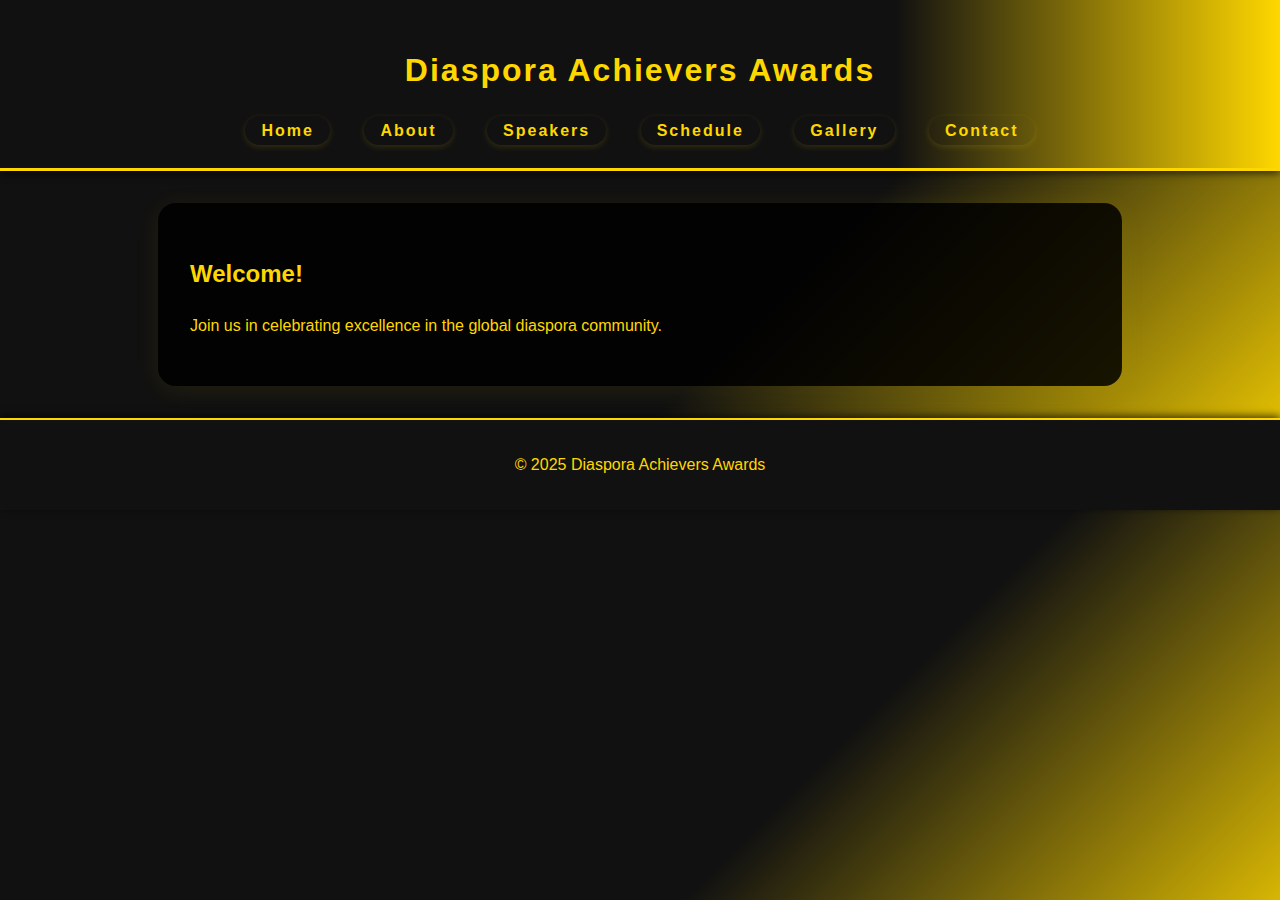
<file: index.html>
<!DOCTYPE html>
<html lang="en">
<head>
    <meta charset="UTF-8">
    <meta name="viewport" content="width=device-width, initial-scale=1.0">
    <title> African Diaspora Achievers Awards</title>
    <link rel="stylesheet" href="css/style.css">
</head>
<body>
    <header>
        <h1>Diaspora Achievers Awards</h1>
        <nav>
            <a href="index.html">Home</a>
            <a href="about.html">About</a>
            <a href="speakers.html">Speakers</a>
            <a href="schedule.html">Schedule</a>
            <a href="gallery.html">Gallery</a>
            <a href="contact.html">Contact</a>
        </nav>
    </header>

    <main>
        <section>
            <h2>Welcome!</h2>
            <p>Join us in celebrating excellence in the global diaspora community.</p>
        </section>
    </main>

    <footer>
        <p>&copy; 2025 Diaspora Achievers Awards</p>
    </footer>
</body>
</html>
</file>
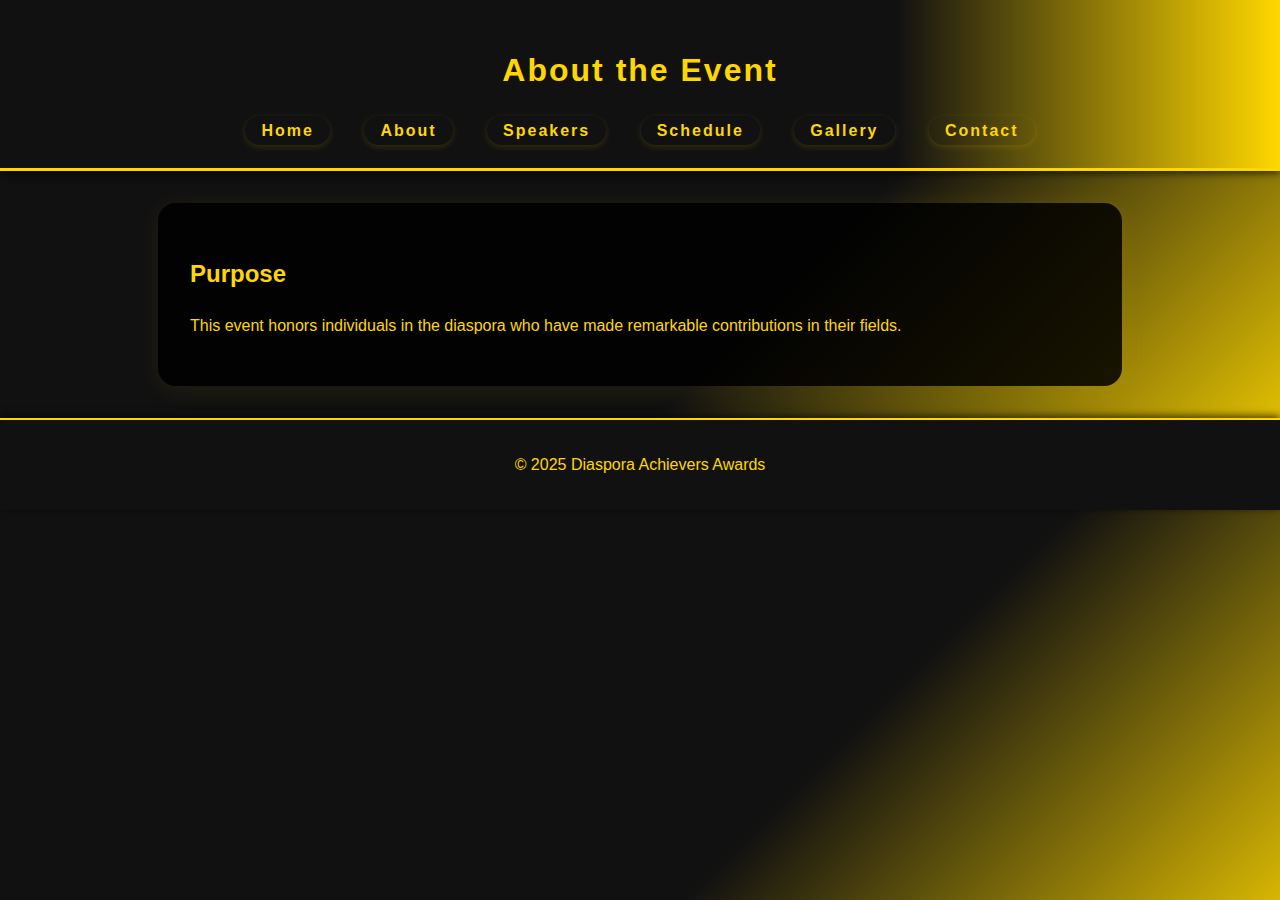
<file: about.html>
<!DOCTYPE html>
<html lang="en">
<head>
    <meta charset="UTF-8">
    <meta name="viewport" content="width=device-width, initial-scale=1.0">
    <title>About - African Diaspora Achievers Awards</title>
    <link rel="stylesheet" href="css/style.css">
</head>
<body>
    <header>
        <h1>About the Event</h1>
        <nav>
            <a href="index.html">Home</a>
            <a href="about.html">About</a>
            <a href="speakers.html">Speakers</a>
            <a href="schedule.html">Schedule</a>
            <a href="gallery.html">Gallery</a>
            <a href="contact.html">Contact</a>
        </nav>
    </header>
    <main>
        <section>
            <h2>Purpose</h2>
            <p>This event honors individuals in the diaspora who have made remarkable contributions in their fields.</p>
        </section>
    </main>
    <footer>
        <p>&copy; 2025 Diaspora Achievers Awards</p>
    </footer>
</body>
</html>
</file>
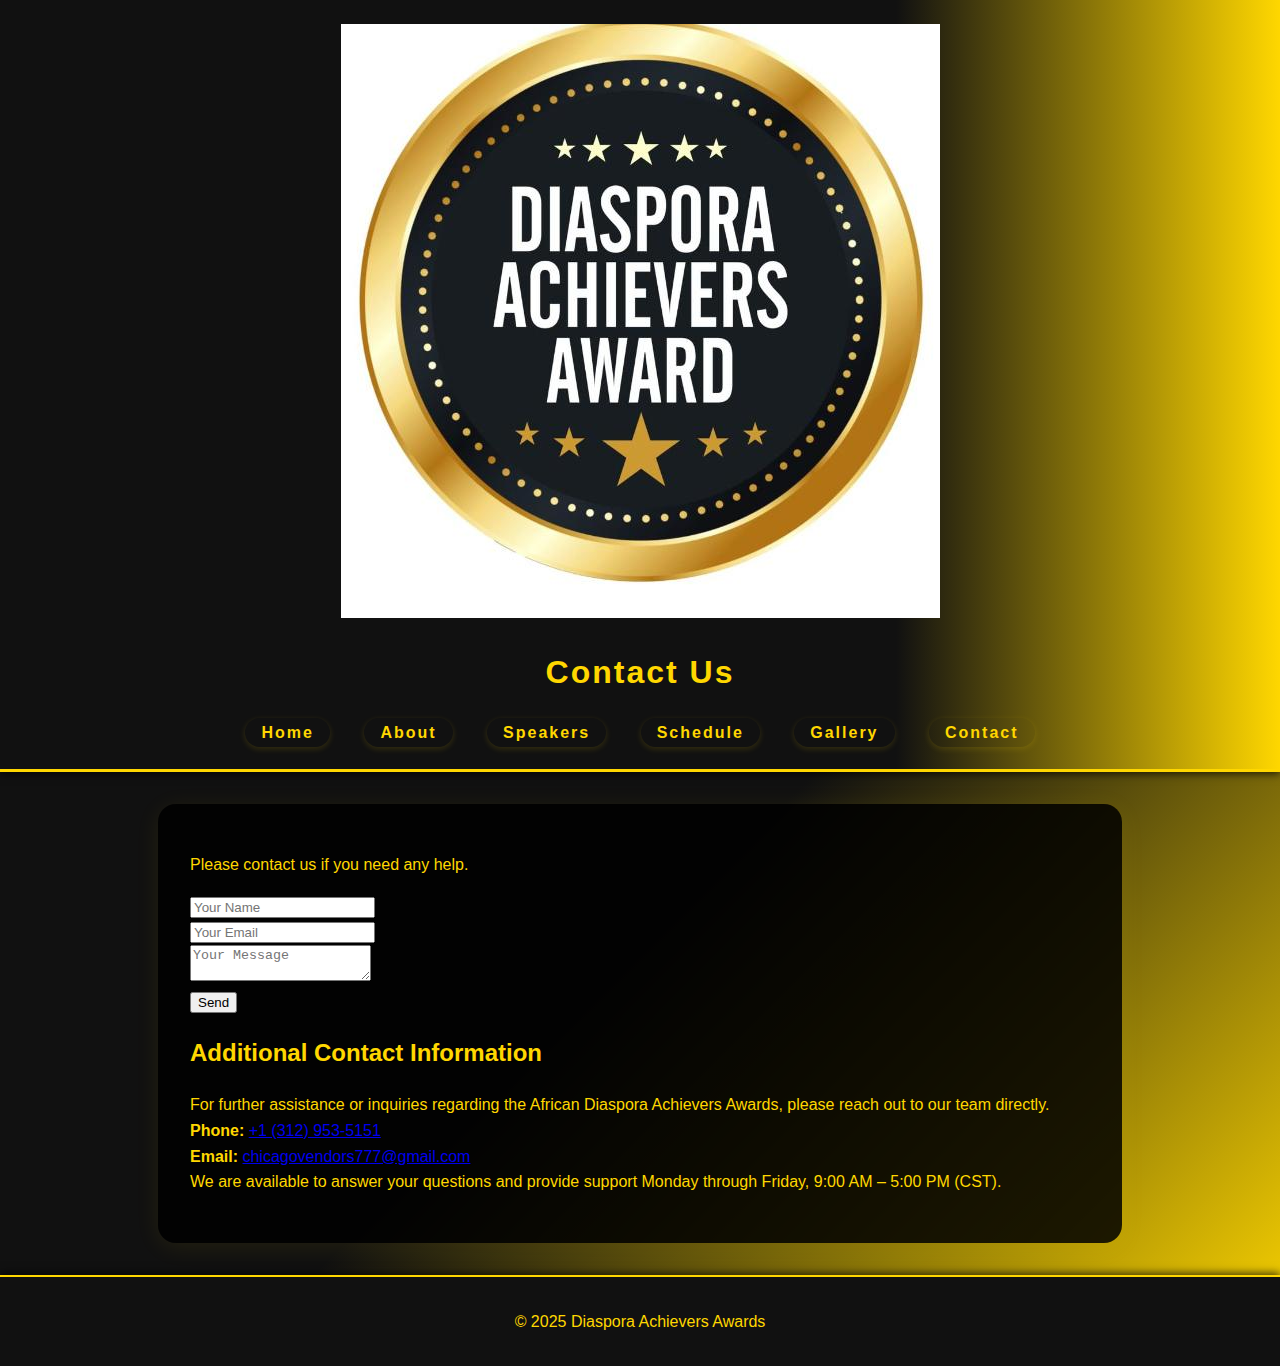
<file: contact.html>
<!DOCTYPE html>
<html lang="en">
<head>
    <meta charset="UTF-8">
    <meta name="viewport" content="width=device-width, initial-scale=1.0">
    <title>Contact - African Diaspora Achievers Awards</title>
        <meta name="description" content="Celebrate excellence in the global diaspora community at the African Diaspora Achievers Awards in Chicago. Discover speakers, schedule, gallery, and more.">
    <meta name="keywords" content="African Diaspora, Achievers Awards, Chicago, Diaspora Event, Community, Speakers, Culture, Networking, Business, Excellence">
    <meta name="author" content="African Diaspora Achievers Awards Team">
    <meta property="og:title" content="African Diaspora Achievers Awards | Chicago Diaspora Event">
    <meta property="og:description" content="Join us in celebrating excellence in the global diaspora community. Explore speakers, schedule, gallery, and connect with leaders.">
    <meta property="og:type" content="website">
    <meta property="og:url" content="https://notheree.github.io/event-website/contact.html">
    <meta property="og:image" content="https://notheree.github.io/event-website/images/logo.jpg">
    <link rel="canonical" href="https://notheree.github.io/event-website/contact.html">
    <link rel="stylesheet" href="css/style.css">
    <script src="js/script.js" defer></script>
        <!-- Favicon for browser tab -->
    <link rel="icon" type="image/png" href="images/logo.jpg">
</head>
<body>
    <header>
        <!-- Logo Section -->
        <div class="logo-container">
            <img src="images\logo.jpg" alt="Diaspora Achievers Awards Logo" class="site-logo">
        </div>
        <h1>Contact Us</h1>
        <nav>
            <a href="index.html">Home</a>
            <a href="about.html">About</a>
            <a href="speakers.html">Speakers</a>
            <a href="schedule.html">Schedule</a>
            <a href="gallery.html">Gallery</a>
            <a href="contact.html">Contact</a>
        </nav>
    </header>
    <main>
        <p>Please contact us if you need any help.</p>
    <form action="https://formspree.io/f/mdklydwg" method="POST">
        <input type="text" name="name" placeholder="Your Name" required><br>
        <input type="email" name="email" placeholder="Your Email" required><br>
        <textarea name="message" placeholder="Your Message" required></textarea><br>
        <button type="submit">Send</button>
    </form>
        <div class="contact-info">
            <h2>Additional Contact Information</h2>
            <p>
                For further assistance or inquiries regarding the African Diaspora Achievers Awards, please reach out to our team directly.<br>
                <strong>Phone:</strong> <a href="tel:+13129535151">+1 (312) 953-5151</a><br>
                <strong>Email:</strong> <a href="mailto:chicagovendors777@gmail.com">chicagovendors777@gmail.com</a><br>
                We are available to answer your questions and provide support Monday through Friday, 9:00 AM – 5:00 PM (CST).
            </p>
        </div>
    </main>
    <footer>
        <p>&copy; 2025 Diaspora Achievers Awards</p>
    </footer>
</body>
</html>
</file>
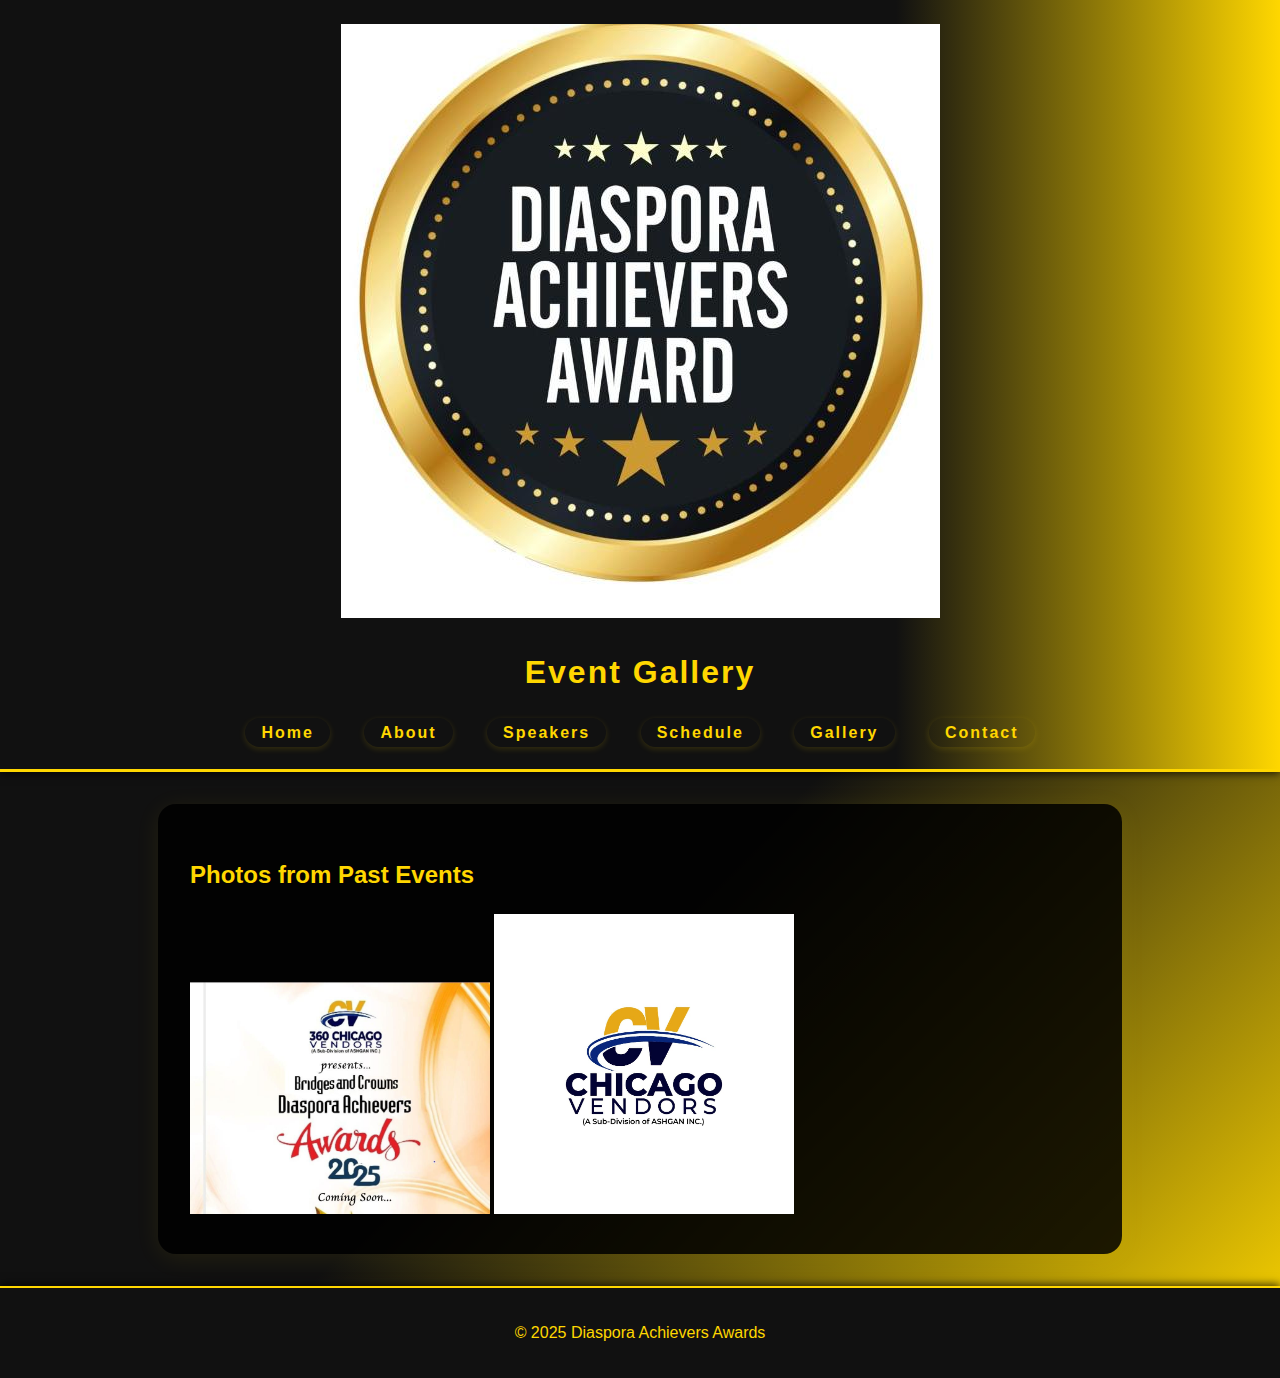
<file: gallery.html>
<!DOCTYPE html>
<html lang="en">
<head>
    <meta charset="UTF-8">
    <meta name="viewport" content="width=device-width, initial-scale=1.0">
    <title>Gallery - African Diaspora Achievers Awards</title>
        <meta name="description" content="Celebrate excellence in the global diaspora community at the African Diaspora Achievers Awards in Chicago. Discover speakers, schedule, gallery, and more.">
    <meta name="keywords" content="African Diaspora, Achievers Awards, Chicago, Diaspora Event, Community, Speakers, Culture, Networking, Business, Excellence">
    <meta name="author" content="African Diaspora Achievers Awards Team">
    <meta property="og:title" content="African Diaspora Achievers Awards | Chicago Diaspora Event">
    <meta property="og:description" content="Join us in celebrating excellence in the global diaspora community. Explore speakers, schedule, gallery, and connect with leaders.">
    <meta property="og:type" content="website">
    <meta property="og:url" content="https://notheree.github.io/event-website/gallery.html">
    <meta property="og:image" content="https://notheree.github.io/event-website/images/logo.jpg">
    <link rel="canonical" href="https://notheree.github.io/event-website/gallery.html">
    <link rel="stylesheet" href="css/style.css">
        <!-- Favicon for browser tab -->
    <link rel="icon" type="image/png" href="images/logo.jpg">
</head>
<body>
    <header>
        <!-- Logo Section -->
        <div class="logo-container">
            <img src="images\logo.jpg" alt="Diaspora Achievers Awards Logo" class="site-logo">
        </div>
        <h1>Event Gallery</h1>
        <nav>
            <a href="index.html">Home</a>
            <a href="about.html">About</a>
            <a href="speakers.html">Speakers</a>
            <a href="schedule.html">Schedule</a>
            <a href="gallery.html">Gallery</a>
            <a href="contact.html">Contact</a>
        </nav>
    </header>
    <main>
        <section>
            <h2>Photos from Past Events</h2>
            <img src="images/event1.jpg" alt="Event 1" width="300">
            <img src="images/event2.jpg" alt="Event 2" width="300">
        </section>
    </main>
    <footer>
        <p>&copy; 2025 Diaspora Achievers Awards</p>
    </footer>
</body>
</html>
</file>
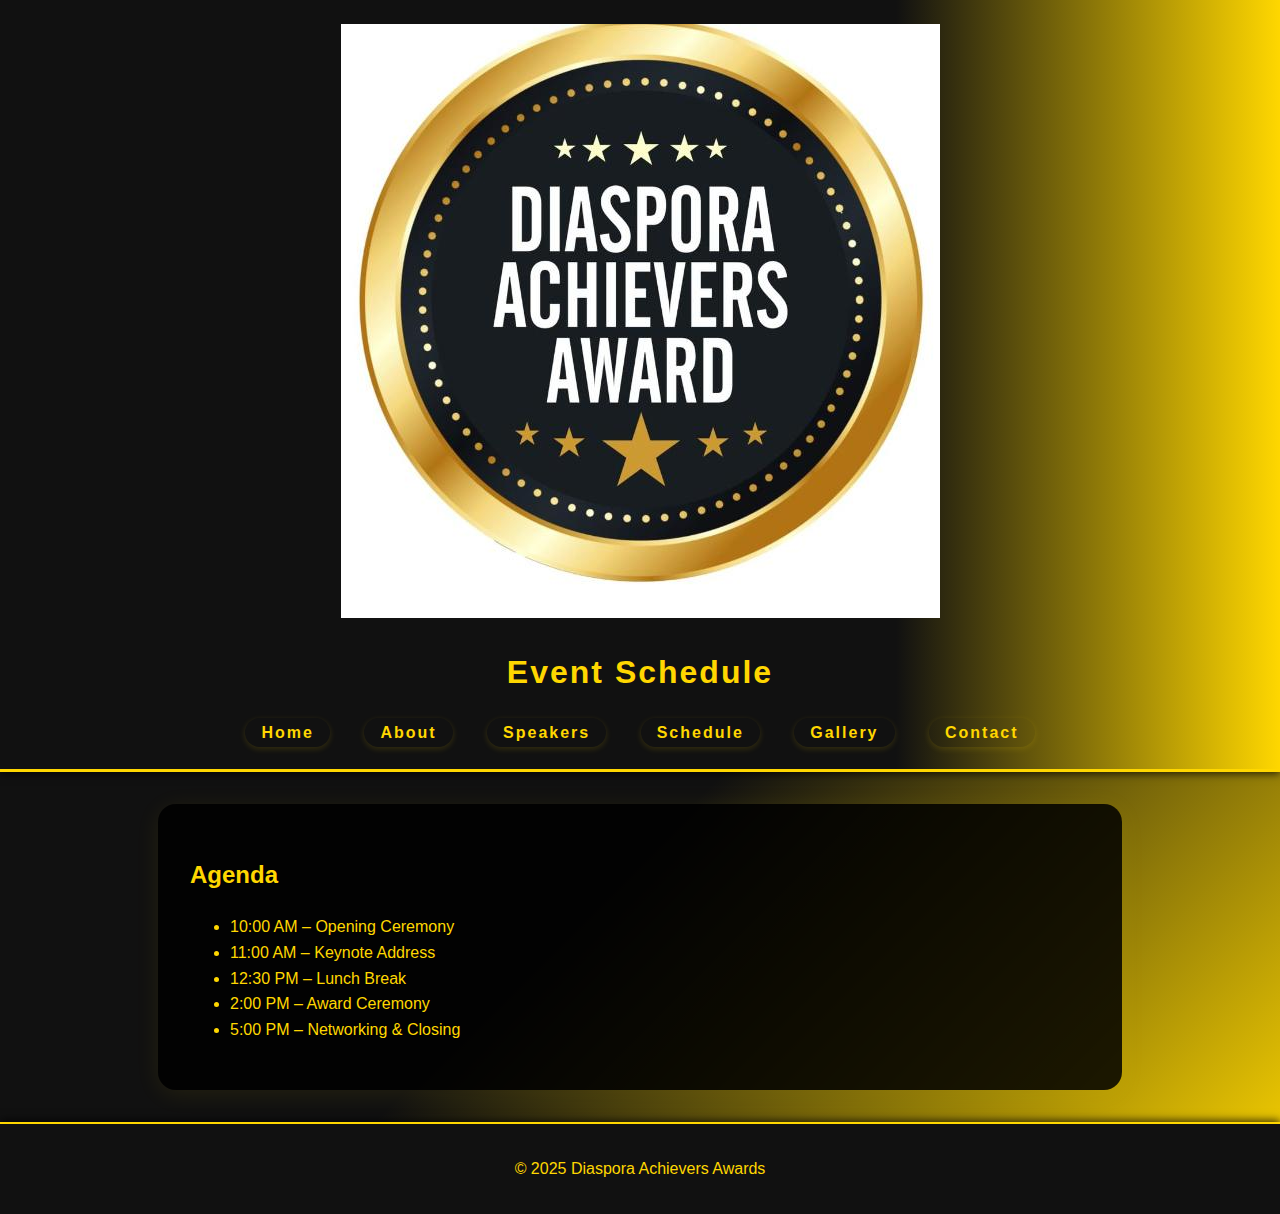
<file: schedule.html>
<!DOCTYPE html>
<html lang="en">
<head>
    <meta charset="UTF-8">
    <meta name="viewport" content="width=device-width, initial-scale=1.0">
    <title>Schedule - African Diaspora Achievers Awards</title
    <meta name="description" content="Celebrate excellence in the global diaspora community at the African Diaspora Achievers Awards in Chicago. Discover speakers, schedule, gallery, and more.">
    <meta name="keywords" content="African Diaspora, Achievers Awards, Chicago, Diaspora Event, Community, Speakers, Culture, Networking, Business, Excellence">
    <meta name="author" content="African Diaspora Achievers Awards Team">
    <meta property="og:title" content="African Diaspora Achievers Awards | Chicago Diaspora Event">
    <meta property="og:description" content="Join us in celebrating excellence in the global diaspora community. Explore speakers, schedule, gallery, and connect with leaders.">
    <meta property="og:type" content="website">
    <meta property="og:url" content="https://notheree.github.io/event-website/schedule.html">
    <meta property="og:image" content="https://notheree.github.io/event-website/images/logo.jpg">
    <link rel="canonical" href="https://notheree.github.io/event-website/schedule.html">
    <link rel="stylesheet" href="css/style.css">
        <!-- Favicon for browser tab -->
    <link rel="icon" type="image/png" href="images/logo.jpg">
</head>
<body>
    <header>
        <!-- Logo Section -->
        <div class="logo-container">
            <img src="images\logo.jpg" alt="Diaspora Achievers Awards Logo" class="site-logo">
        </div>
        <h1>Event Schedule</h1>
        <nav>
            <a href="index.html">Home</a>
            <a href="about.html">About</a>
            <a href="speakers.html">Speakers</a>
            <a href="schedule.html">Schedule</a>
            <a href="gallery.html">Gallery</a>
            <a href="contact.html">Contact</a>
        </nav>
    </header>
    <main>
        <section>
            <h2>Agenda</h2>
            <ul>
                <li>10:00 AM – Opening Ceremony</li>
                <li>11:00 AM – Keynote Address</li>
                <li>12:30 PM – Lunch Break</li>
                <li>2:00 PM – Award Ceremony</li>
                <li>5:00 PM – Networking & Closing</li>
            </ul>
        </section>
    </main>
    <footer>
        <p>&copy; 2025 Diaspora Achievers Awards</p>
    </footer>
</body>
</html>
</file>
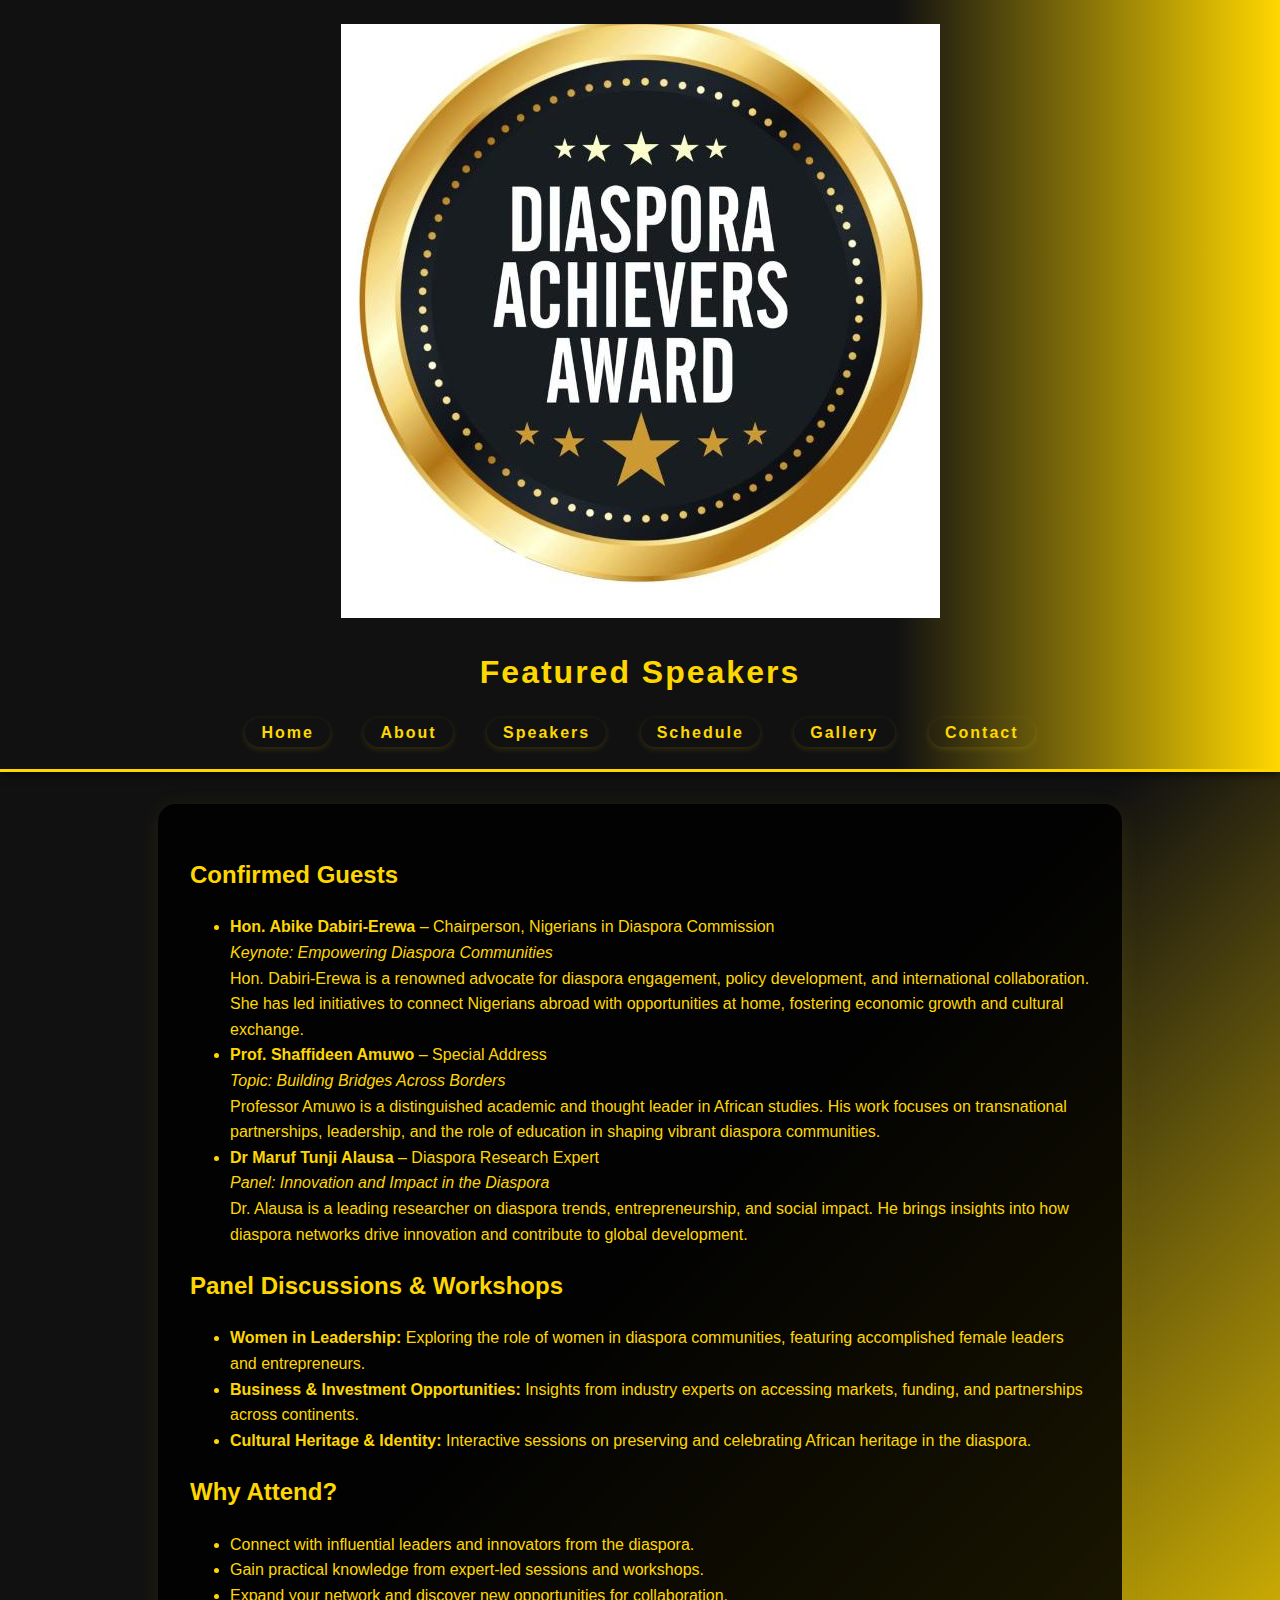
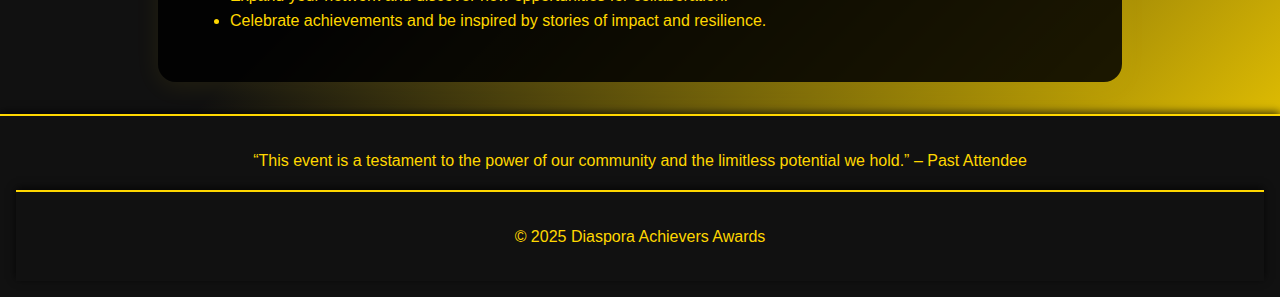
<file: speakers.html>
<!DOCTYPE html>
<html lang="en">
<head>
    <meta charset="UTF-8">
    <meta name="viewport" content="width=device-width, initial-scale=1.0">
    <title>Speakers - African Diaspora Achievers Awards</title>
     <meta name="description" content="Celebrate excellence in the global diaspora community at the African Diaspora Achievers Awards in Chicago. Discover speakers, schedule, gallery, and more.">
    <meta name="keywords" content="African Diaspora, Achievers Awards, Chicago, Diaspora Event, Community, Speakers, Culture, Networking, Business, Excellence">
    <meta name="author" content="African Diaspora Achievers Awards Team">
    <meta property="og:title" content="African Diaspora Achievers Awards | Chicago Diaspora Event">
    <meta property="og:description" content="Join us in celebrating excellence in the global diaspora community. Explore speakers, schedule, gallery, and connect with leaders.">
    <meta property="og:type" content="website">
    <meta property="og:url" content="https://notheree.github.io/event-website/speakers.html">
    <meta property="og:image" content="https://notheree.github.io/event-website/images/logo.jpg">
    <link rel="canonical" href="https://notheree.github.io/event-website/speakers.html">
    <link rel="stylesheet" href="css/style.css">
        <!-- Favicon for browser tab -->
    <link rel="icon" type="image/png" href="images/logo.jpg">
</head>
<body>
    <header>
        <!-- Logo Section -->
        <div class="logo-container">
            <img src="images\logo.jpg" alt="Diaspora Achievers Awards Logo" class="site-logo">
        </div>
        <h1>Featured Speakers</h1>
        <nav>
            <a href="index.html">Home</a>
            <a href="about.html">About</a>
            <a href="speakers.html">Speakers</a>
            <a href="schedule.html">Schedule</a>
            <a href="gallery.html">Gallery</a>
            <a href="contact.html">Contact</a>
        </nav>
    </header>
    <main>
        <section>
            <h2>Confirmed Guests</h2>
            <ul class="speaker-list">
                <li>
                    <strong>Hon. Abike Dabiri-Erewa</strong> – Chairperson, Nigerians in Diaspora Commission<br>
                    <em>Keynote: Empowering Diaspora Communities</em><br>
                    Hon. Dabiri-Erewa is a renowned advocate for diaspora engagement, policy development, and international collaboration. She has led initiatives to connect Nigerians abroad with opportunities at home, fostering economic growth and cultural exchange.
                </li>
                <li>
                    <strong>Prof. Shaffideen Amuwo</strong> – Special Address<br>
                    <em>Topic: Building Bridges Across Borders</em><br>
                    Professor Amuwo is a distinguished academic and thought leader in African studies. His work focuses on transnational partnerships, leadership, and the role of education in shaping vibrant diaspora communities.
                </li>
                <li>
                    <strong>Dr Maruf Tunji Alausa</strong> – Diaspora Research Expert<br>
                    <em>Panel: Innovation and Impact in the Diaspora</em><br>
                    Dr. Alausa is a leading researcher on diaspora trends, entrepreneurship, and social impact. He brings insights into how diaspora networks drive innovation and contribute to global development.
                </li>
            </ul>
        </section>
        <section>
            <h2>Panel Discussions & Workshops</h2>
            <ul>
                <li>
                    <strong>Women in Leadership:</strong> Exploring the role of women in diaspora communities, featuring accomplished female leaders and entrepreneurs.
                </li>
                <li>
                    <strong>Business & Investment Opportunities:</strong> Insights from industry experts on accessing markets, funding, and partnerships across continents.
                </li>
                <li>
                    <strong>Cultural Heritage & Identity:</strong> Interactive sessions on preserving and celebrating African heritage in the diaspora.
                </li>
            </ul>
        </section>
        <section>
            <h2>Why Attend?</h2>
            <ul>
                <li>Connect with influential leaders and innovators from the diaspora.</li>
                <li>Gain practical knowledge from expert-led sessions and workshops.</li>
                <li>Expand your network and discover new opportunities for collaboration.</li>
                <li>Celebrate achievements and be inspired by stories of impact and resilience.</li>
            </ul>
        </section>
    </main>
    <footer>
        <blockquote>
                    “This event is a testament to the power of our community and the limitless potential we hold.” – Past Attendee
            </blockquote>
        </section>
    </main>
    <footer>
        <p>&copy; 2025 Diaspora Achievers Awards</p>
    </footer>
</body>
</html>
</file>
<file: css/style.css>
body {
    font-family: 'Segoe UI', Arial, sans-serif;
    margin: 0;
    padding: 0;
    line-height: 1.6;
    background: linear-gradient(135deg, #111 60%, #FFD700 100%);
    color: #FFD700;
}

header {
    background: linear-gradient(90deg, #111 70%, #FFD700 100%);
    color: #FFD700;
    padding: 1.5rem 1rem;
    text-align: center;
    border-bottom: 3px solid #FFD700;
    box-shadow: 0 2px 8px rgba(0,0,0,0.7);
    letter-spacing: 2px;
}

nav a {
    color: #FFD700;
    margin: 0 14px;
    text-decoration: none;
    font-weight: bold;
    padding: 6px 16px;
    border-radius: 20px;
    transition: background 0.3s, color 0.3s, box-shadow 0.3s;
    box-shadow: 0 2px 6px rgba(255, 215, 0, 0.15);
}
nav a:hover, nav a:focus {
    background: #FFD700;
    color: #111;
    box-shadow: 0 4px 12px rgba(255, 215, 0, 0.3);
}

main {
    padding: 2rem;
    background: rgba(0,0,0,0.85);
    border-radius: 18px;
    box-shadow: 0 4px 24px rgba(255, 215, 0, 0.08);
    margin: 2rem auto;
    max-width: 900px;
}

footer {
    text-align: center;
    background: #111;
    color: #FFD700;
    padding: 1rem;
    border-top: 2px solid #FFD700;
    box-shadow: 0 -2px 8px rgba(0,0,0,0.7);
}
</file>
